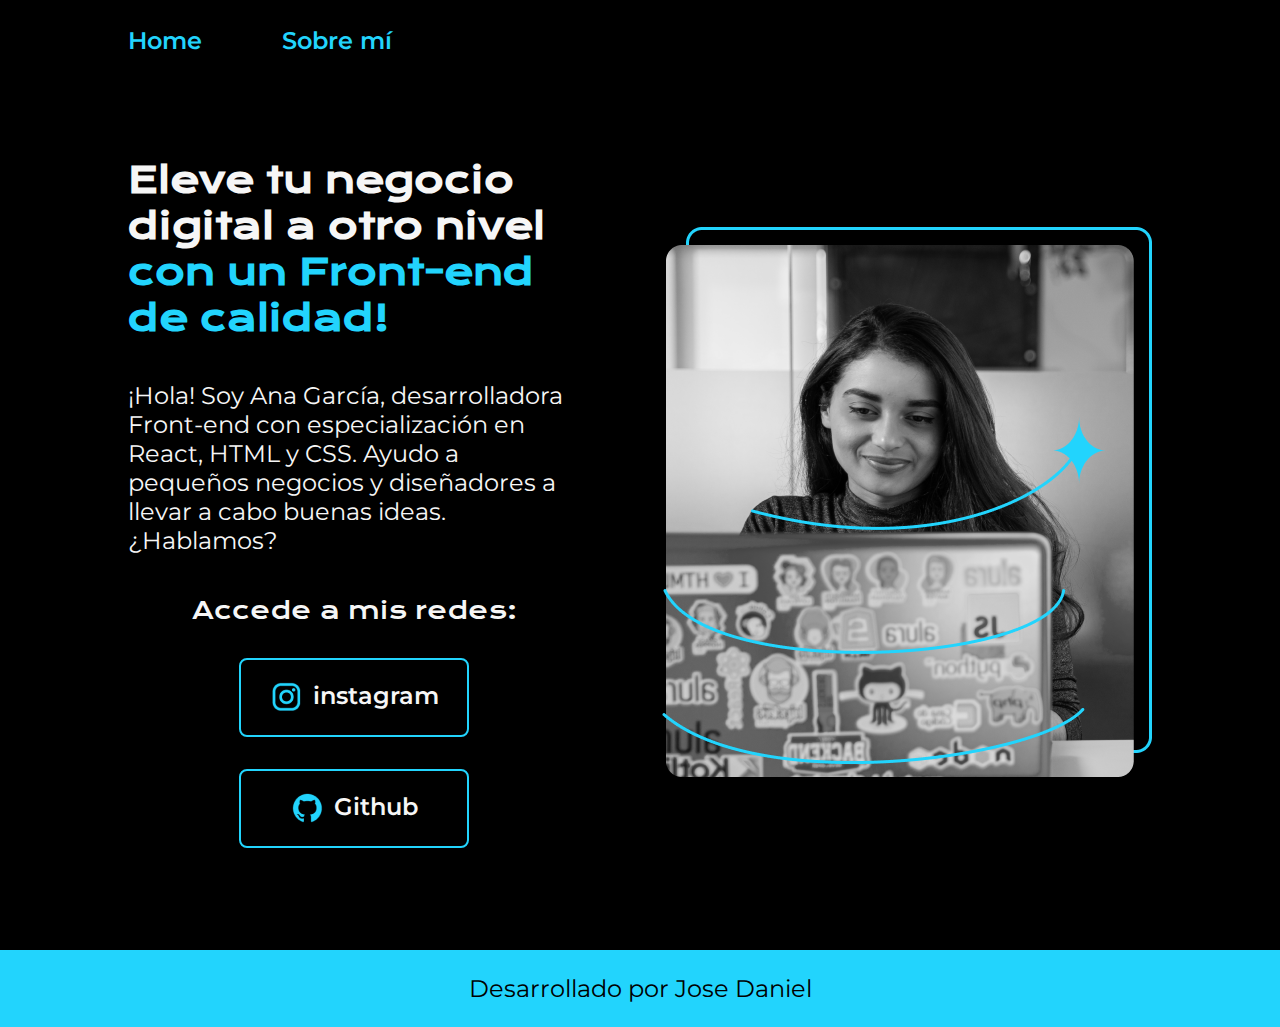
<file: index.html>
<!DOCTYPE html>
<html lang="en">
<head>
    <meta charset="UTF-8">
    <meta name="viewport" content="width=device-width, initial-scale=1.0">
    <title>Juansito casas</title>
    <link rel="stylesheet" href="./styles/style.css">
    <link rel="stylesheet" href="./aboutme.html">
</head>
<body>
    <header class="header">
        <nav class="header__menu">
            <a class="header__menu__link" href="./index.html">Home</a>
            <a class="header__menu__link" href="./aboutme.html">Sobre mí</a>
        </nav>
    </header>
    <main class="presentacion">
    <section class ="Presentacion_contenido">
        <h1 class="Presentacion_contenido_titulo">Eleve tu negocio digital a otro nivel <strong class="titulo_destaque">con un Front-end de calidad!</strong></h1>
        <p class = "Presentacion_contenido_texto">¡Hola! Soy Ana García, desarrolladora Front-end con especialización en React, HTML y CSS. Ayudo a pequeños negocios y diseñadores a llevar a cabo buenas ideas. ¿Hablamos?</p>
        <div class="Presentacion__enlaces">
            <h2 class="Presentacion__enlaces__subtitulo">Accede a mis redes: </h2>
        <a class = "presentacion__link"href="https://www.instagram.com/"><img src="./assets/instagram.png">instagram</a>
        <a class = "presentacion__link" href="https://github.com/"><img src="./assets/github.png">Github</a>
        </div>
    </section>
        <img class="Presentacion__imagen"src="./assets/Imagem.png" alt="Imagen de chica sentada, trabajando con una latpop">
    </main>
    <footer class="Footer">
        <p>Desarrollado por Jose Daniel</p>
    </footer>

</body>
</html>
</file>
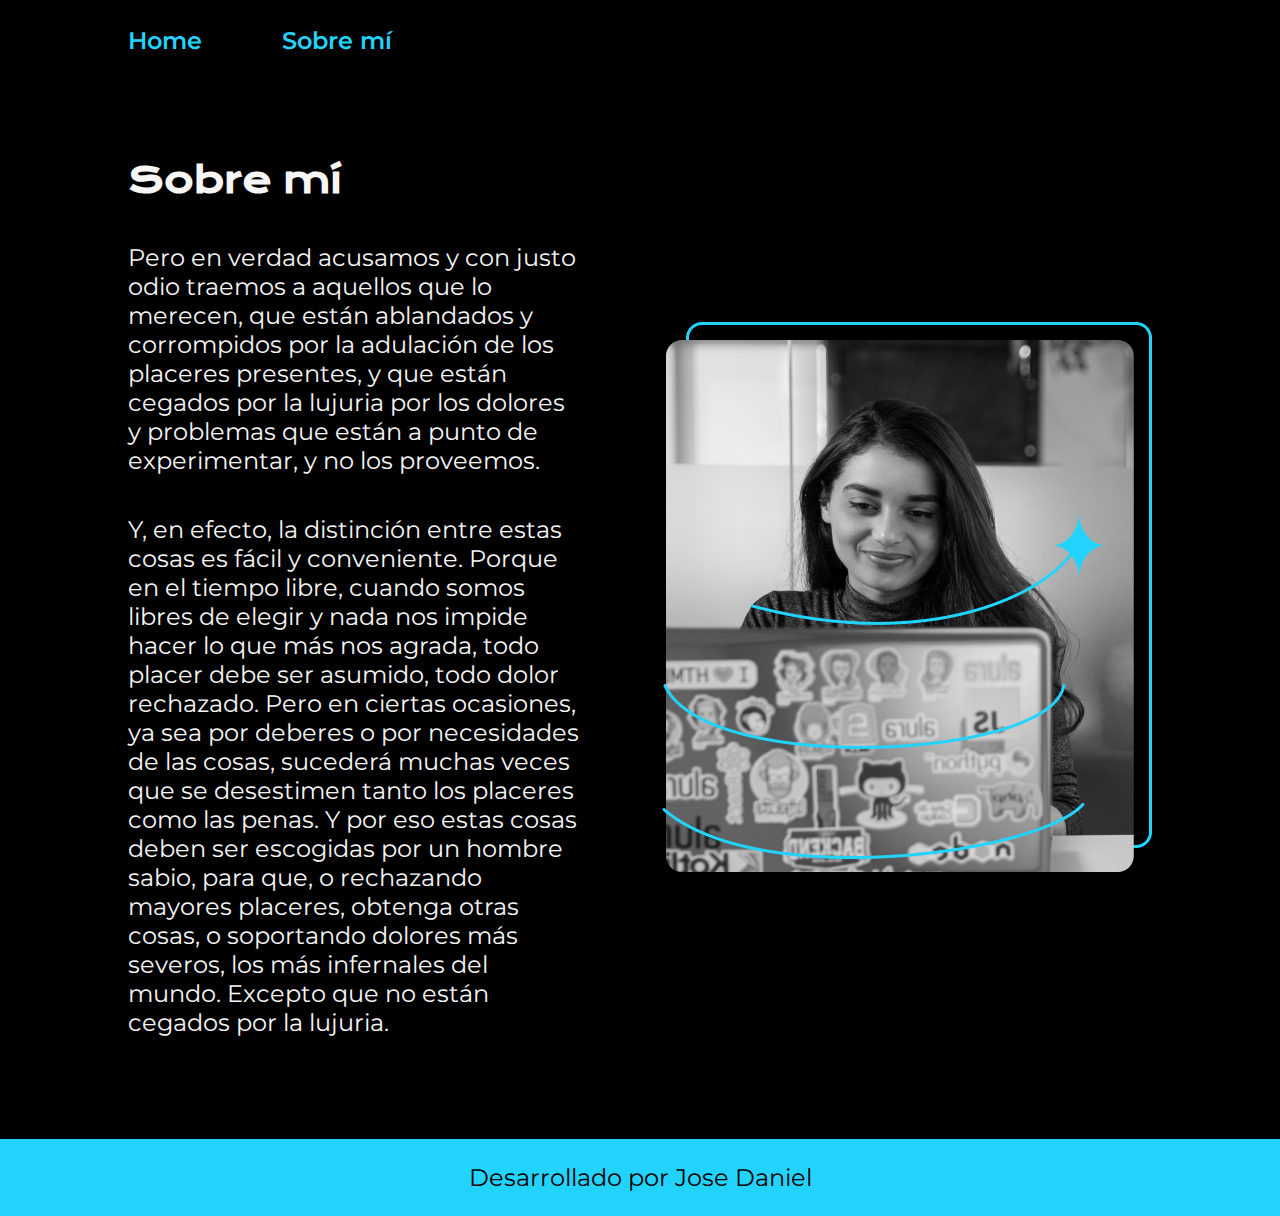
<file: aboutme.html>
<!DOCTYPE html>
<html lang="es-DOM">
<head>
    <meta charset="UTF-8">
    <meta name="viewport" content="width=device-width, initial-scale=1.0">
    <title>Sobre mí</title>
    <link rel="stylesheet" href="./styles/style.css">
</head>
<body>
    <main></main>
    <header class="header">
        <nav class="header__menu">
            <a class="header__menu__link" href="./index.html">Home</a>
            <a class="header__menu__link" href="./styles/aboutme.html">Sobre mí</a>
        </nav>
    </header>

    <main class="presentacion">
        <section class ="Presentacion_contenido">
            <h1 class="Presentacion_contenido_titulo">Sobre mí</h1>
            <p class = "Presentacion_contenido_texto">Pero en verdad acusamos y con justo odio traemos a aquellos que lo merecen, que están ablandados y corrompidos por la adulación de los placeres presentes, y que están cegados por la lujuria por los dolores y problemas que están a punto de experimentar, y no los proveemos.</p>
            <p class = "Presentacion_contenido_texto">
                Y, en efecto, la distinción entre estas cosas es fácil y conveniente. Porque en el tiempo libre, cuando somos libres de elegir y nada nos impide hacer lo que más nos agrada, todo placer debe ser asumido, todo dolor rechazado. Pero en ciertas ocasiones, ya sea por deberes o por necesidades de las cosas, sucederá muchas veces que se desestimen tanto los placeres como las penas. Y por eso estas cosas deben ser escogidas por un hombre sabio, para que, o rechazando mayores placeres, obtenga otras cosas, o soportando dolores más severos, los más infernales del mundo. Excepto que no están cegados por la lujuria.</p>

        </section>

        <img class="Presentacion__imagen" src="./assets/Imagem.png" alt="Imagen de chica sentada, trabajando con una latpop"> 
    </main>



    <footer class="Footer">
        <p>Desarrollado por Jose Daniel</p>
    </footer>
</body>
</html>
</file>
<file: styles/style.css>
@import url('https://fonts.googleapis.com/css2?family=Krona+One&family=Montserrat:ital,wght@0,100..900;1,100..900&display=swap');
:root{
    --color-primario: #000000;
    --color-secundario: #22D4FD;
    --color-terceario: #F6F6F6;
    --color-cuateareo: #272727;

    --fuente-monserat: "Montserrat", sans-serif;
    --fuente-krona: "Krona One", sans-serif;
}

*{
    padding: 0;
    margin: 0;
}


body {
    background-color: var(--color-primario);
    color:var(--color-secundario);
    box-sizing: border-box;
}
.header{
    padding: 2% 0% 0% 10%;
}
.header__menu{
    display:flex;
    gap: 80px;

}
.header__menu__link{
    font-family: var(--fuente-monserat);
    font-size: 1.5rem;
    font-weight: 600;
    color: var(--color-secundario);
    text-decoration: none;

}

.presentacion{
    display: flex;
    align-items: center;
    margin: 8% 10%;
    justify-content: space-between;
    gap: 82px;
}
.Presentacion_contenido{
    width: 50%;
    display: flex;
    flex-direction: column;
    gap: 40px;

}
.Presentacion_contenido_titulo{
    font-size: 2.25rem;
    font-family: var(--fuente-krona);
    color:var(--color-terceario);
}
.titulo_destaque{
    color: var(--color-secundario);
}
.Presentacion_contenido_texto{
    font-size: 1.5rem;
    font-family: var(--fuente-monserat);
    color: var(--color-terceario);
}

.Presentacion__enlaces{
    display: flex;
    justify-content: space-between;
    flex-direction: column;
    align-items: center;
    gap: 32px;
}
.Presentacion__enlaces__subtitulo{

    font-family: var(--fuente-krona);
    font-size: 1.5rem;
    font-weight: 400; 
    color: var(--color-terceario);
}

.presentacion__link{
    width: 50%;
    text-align: center;
    padding: 21.5px 0;
    border-radius: 8px;
    font-family:var(--fuente-monserat);
    font-size: 1.5rem;
    font-weight: 600;
    text-decoration: none;
    color: var(--color-terceario);
    border: 2px solid var(--color-secundario);
    display: flex;
    justify-content: center;
    gap: 10px
} 
.presentacion__link:hover{
    background-color:var(--color-cuateareo);
    
    
    
    
    
}
.Presentacion__imagen{
    width: 50%;
}
.Footer{
    background-color: var(--color-secundario);
    text-align: center;
    font-family:var(--fuente-monserat);
    font-size: 1.5rem;
    font-weight: 400;
    padding: 24px;
    color: var(--color-primario);
}

@media(max-width: 1200px){
    .header{
        padding: 10% 10% 10% 10% ;
    }
    .header__menu{
        justify-content: center;
    }
    .presentacion{
        flex-direction: column-reverse;
        padding: 5% 5%;
    }

    .Presentacion_contenido{
        width: auto;
    }
    
}
</file>
